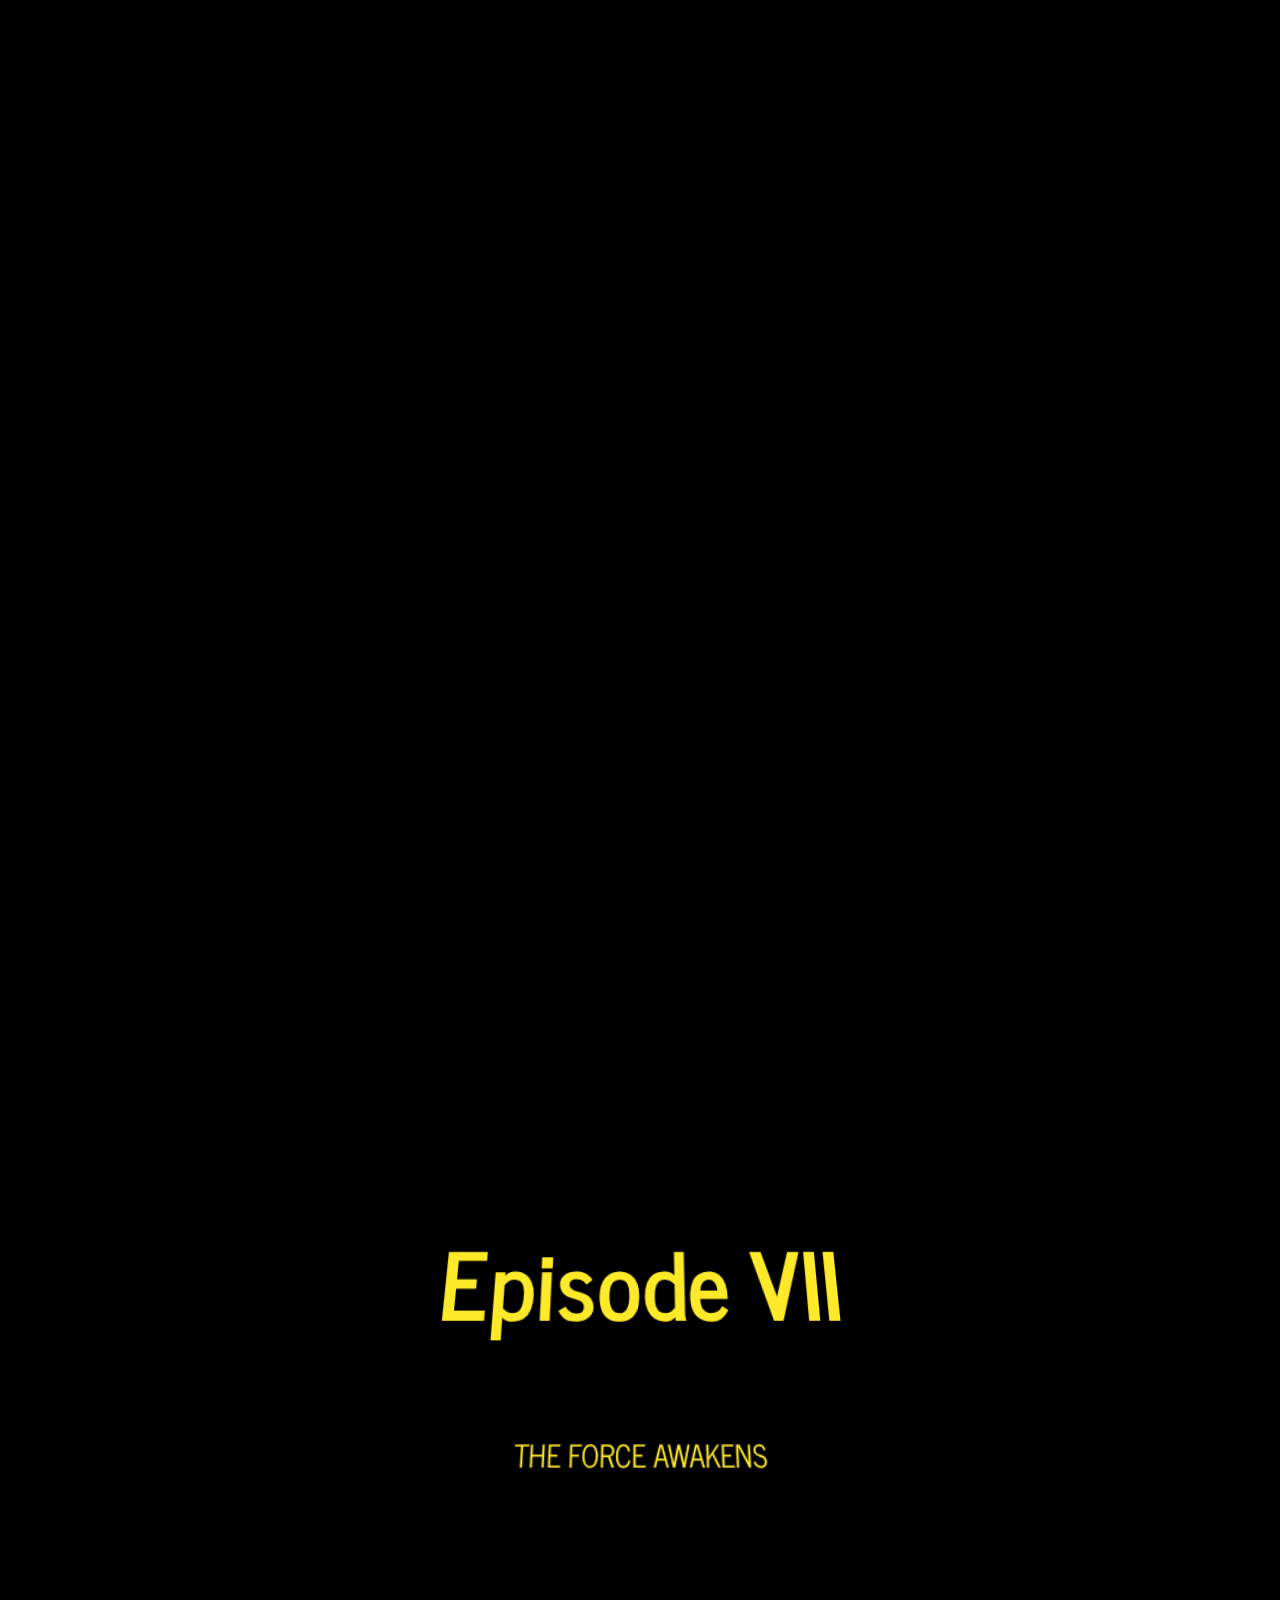
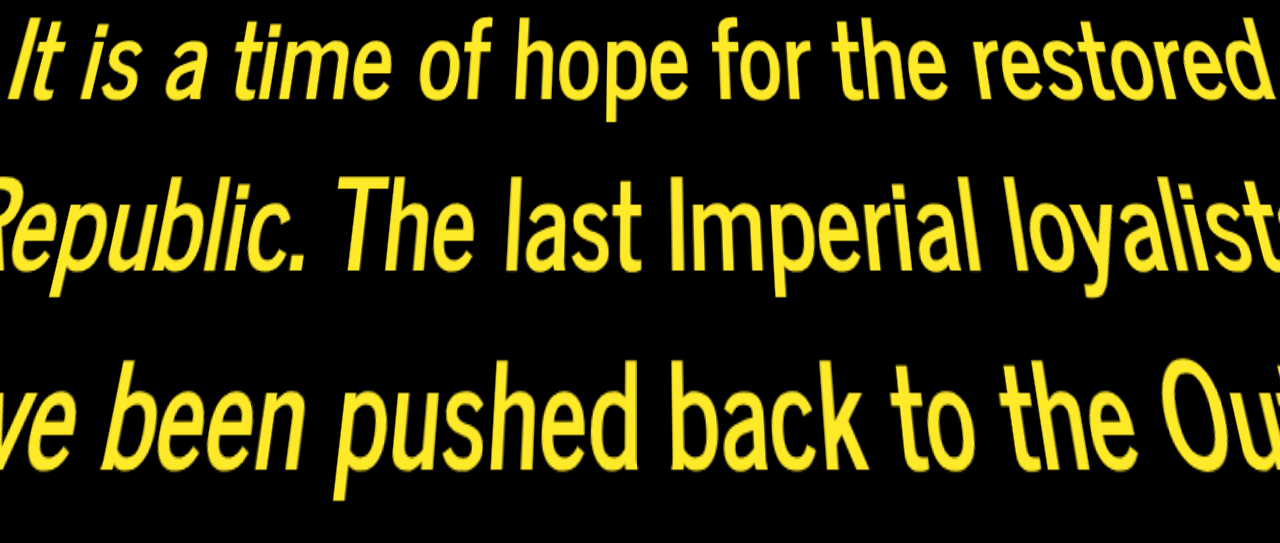
<file: Index.html>
<!DOCTYPE html>
<meta charset="utf-8">
<html>
    <head>
        <title>Intro Star wars</title>
        <link rel="stylesheet" href="Style.css"/>
    </head>
    <body>
        <div class="intro"><p>A long time ago in a galaxy far,
            <br>far away....</p></div>
        <div class="shadow"></div>
        <img src="Imagens/starwars.svg" class="logo"/>
        <div class="container">
            <div class="texto">
                <h1 id="titulo">Episode VII</h1>
                <h2 id="subtitulo">The force awakens</h2>
                <p> 
                    It is a time of hope for the restored Republic. The last Imperial
                    loyalists have been pushed back to the Outer Rim Territories.
                  </p>
                  <p>
                    Chased across the galaxy by the Republic, the last remnants of the
                    Galactic Empire have started raiding outposts in the outlying systems,
                    desperate to replenish their dwindling supplies.
                  </p>
                  <p>
                    With a large Republic fleet closing in on their position, the
                    Imperials gather above the Outer Rim world of Tatooine, ready to make
                    their last stand...
                  </p>
            </div>
        </div>
    </body>
</html>
</file>
<file: Style.css>
@import url(https://fonts.googleapis.com/css?family=News+Cycle:400,700);
body{
    margin: 0;
    background-color: black;
    font-family: 'Helvetica-neue', 'Helvetica', sans-serif;
    overflow: hidden;
}

.container {
    max-width: 1000px;
    margin: 0 auto;
    position: relative;
}



.intro{
    position: absolute;
    top: 40%;
    left: 35%;
    z-index: 101;
    animation: intro 6s ease-out 1s;
    font-family: "News Cycle", sans-serif;
    color: #00BFFF;
    font-weight: 400;
    font-size: 165%;
    letter-spacing: .1em;
    opacity: 0;
}

@keyframes intro{
    0%{opacity: 0;}
    20%{opacity: 1;}
    90%{opacity: 1;}
    100%{opacity: 0;}
}

.logo{
    position: absolute;
    top: 20%;
    left: 25%;
    z-index: 101;
    margin: auto;
    animation: logo 9s ease-out 9s;
    opacity: 0;
    width: inherit;
}

@keyframes logo{
    0%{
        transform: scale(2.85);
        opacity: 1;
    }
    50%{opacity: 1;}
    100%{
        transform: scale(0.1);
        opacity: 0;
    }
}

.shadow {
    height: 100px;
    background-color: #000;
    box-shadow: 0px 10px 20px #000;
    position: relative;
    z-index: 100;
}

.texto{
    color: #ffea29;
    text-align: center;
    transform: perspective(800px) rotateX(25deg) translateY(55%);
    animation: letras 120s linear;
    font-family: "News Cycle", sans-serif;
}

@keyframes letras{
    0%{ transform: perspective(800px) rotateX(25deg) translateY(55%);}
    100%{transform: perspective(800px) rotateX(25deg) translateY(-220%);}
}

.texto p{
    font-size: 70px;
    font-weight: bold;
    text-shadow: 0px 0px 10px #000;
    margin-top: 70px;
    line-height: 1.4;
}

#titulo{
    font-size: 85px;
}

#subtitulo{
    font-weight: normal;
    text-transform: uppercase;
}
</file>
